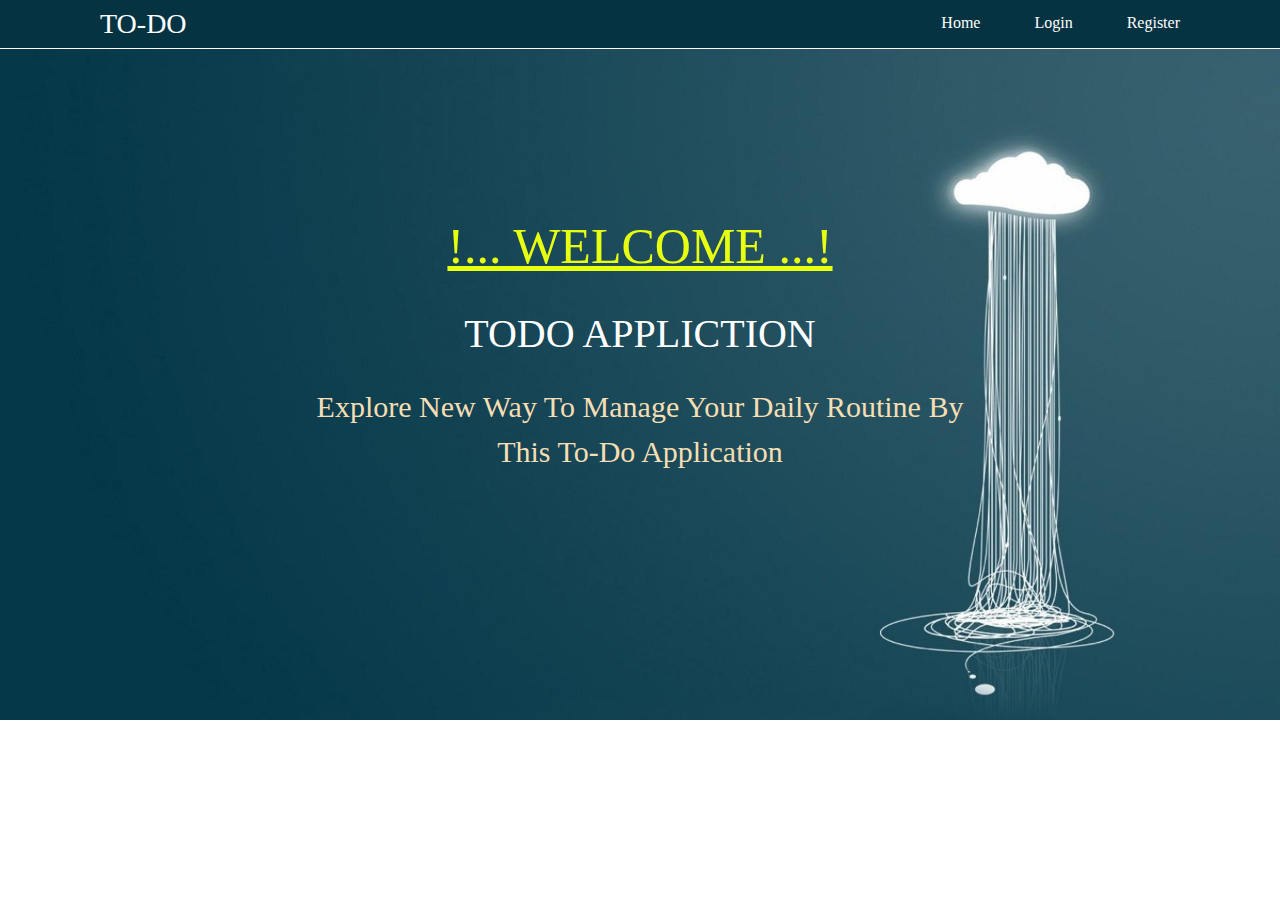
<file: index.html>
<!DOCTYPE html>
<html lang="en">

<head>
    <meta charset="UTF-8">
    <meta name="viewport" content="width=device-width, initial-scale=1.0">
    <title>Document</title>
    <link rel="stylesheet" href="css/reset.css">
    <link rel="stylesheet" href="css/index.css">
</head>

<body>

    <div class="container">
        <header>
            <h2>TO-DO</h2>
            <div class="menu">
                <a href="">Home</a>
                <a href="login.html">Login</a>
                <a href="register.html">Register</a>
            </div>
        </header>

        <section class="main">

            <h1>!... WELCOME ...!</h1>
            <h3>TODO APPLICTION</h3>

            <p>Explore New Way To Manage Your Daily Routine By This To-Do Application </p>

        </section>

    </div>

</body>

</html>
</file>
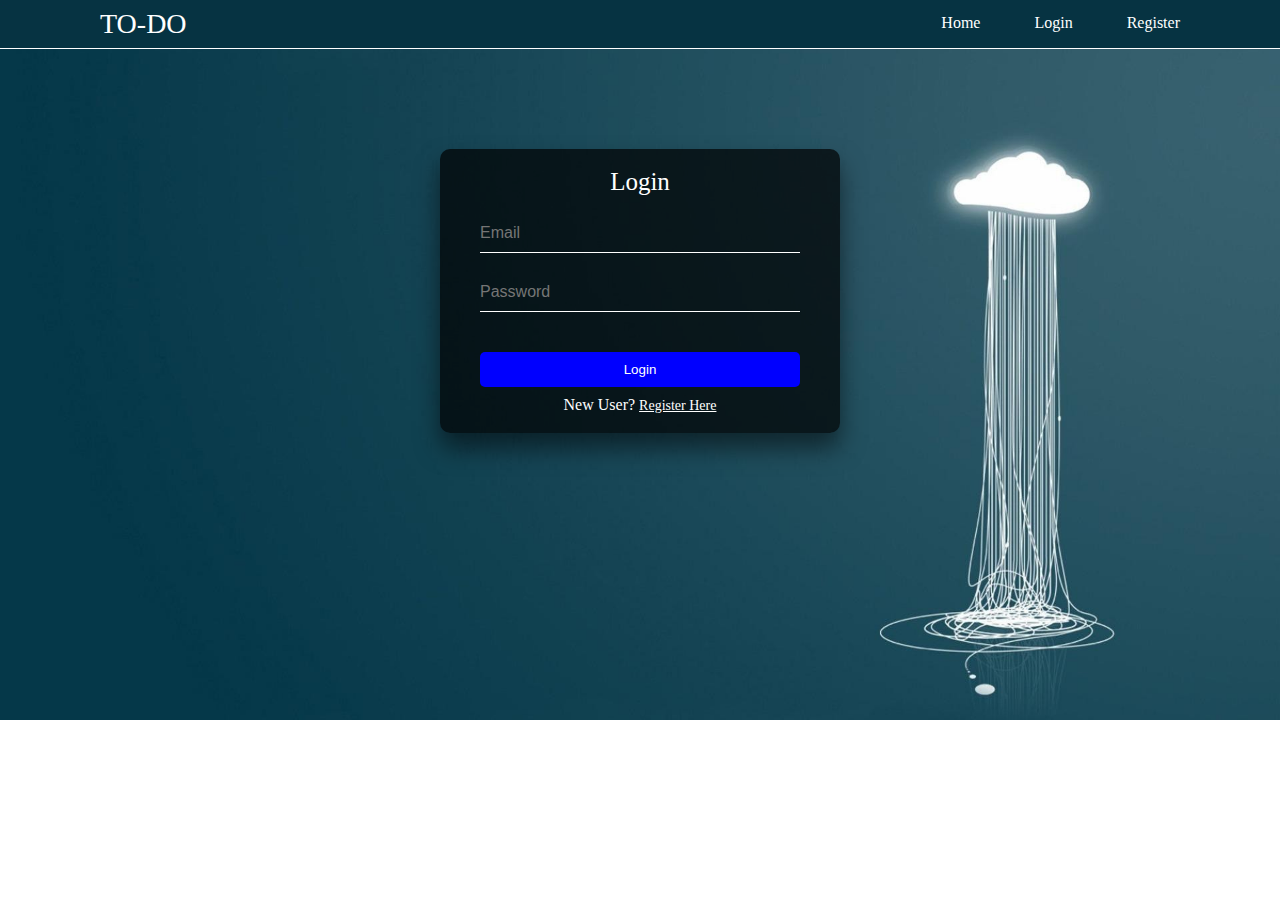
<file: editTask.html>
<!DOCTYPE html>
<html lang="en">

<head>
    <meta charset="UTF-8">
    <meta name="viewport" content="width=device-width, initial-scale=1.0">
    <title>Document</title>
    <link rel="stylesheet" href="css/reset.css">
    <link rel="stylesheet" href="css/newTask.css">
</head>

<body onload=" return checkAccess()">

    <div class="container">
        <header>
            <h2>TO-DO</h2>
            <img src="images/profile.png" id="profile" alt="">
            <div class="menu">
                <a href="todo.html">Board</a>
                <a href="profile.html">Profile</a>
            </div>
        </header>

        <section class="main">
            <div class="reg">
                <form onsubmit="edit()" action="todo.html">
                    <h2>Edit Task</h2>
                    <div class="inputbox">
                        <label for="task">Title <span class="star">*</span> : </label><br>
                        <input type="text" name="task" id="task" required>

                        <div>
                            <label for="">Category : </label><br>
                            <select name="" id="category">
                                <option value="Personal">Personal</option>
                                <option value="Office">Office</option>
                                <option value="Other">Other</option>
                            </select>
                        </div>

                        <label for="">Start Date : </label>
                        <input type="date" name="startDate" oninput="setEndDate(this.value)" min="" id="startDate">

                        <label for="">End Date : </label>
                        <input type="date" oninput="setRemDate(this.value)" name="endDate" id="endDate">

                        <label for="">Reminder : </label>
                        <span onclick="checkRadio('Yes')"><input type="radio" name="rem" id="yesRadio" value="Yes"
                                onclick="getRem(this.value)">Yes</span>
                        <span onclick="checkRadio('No')"><input type="radio" name="rem" id="noRadio" value="No"
                                onclick="getRem(this.value)">No </span><br>

                        <div id="rem" style="display: none;">
                            <label for="">Reminder Date : </label>
                            <input type="date" name="remDate" min="" id="remDate">
                        </div>

                        <input type="hidden" name="status" id="status" value="Pending">
                        <label for="">Privacy : </label>
                        <span onclick="checkRadio('Public')"><input type="radio" name="privacy" id="pubRadio"
                                onclick="getRadio(this.value)">Public</span>
                        <span onclick="checkRadio('Private')"><input type="radio" name="privacy" id="priRadio"
                                onclick="getRadio(this.value)">Private</span>
                    </div>

                    <div class="bottom">
                        <input type="Submit" id="submit" value="Submit">
                    </div>
                </form>
            </div>

        </section>

    </div>
    <script src="js/editTask.js"></script>

</body>

</html>
</file>
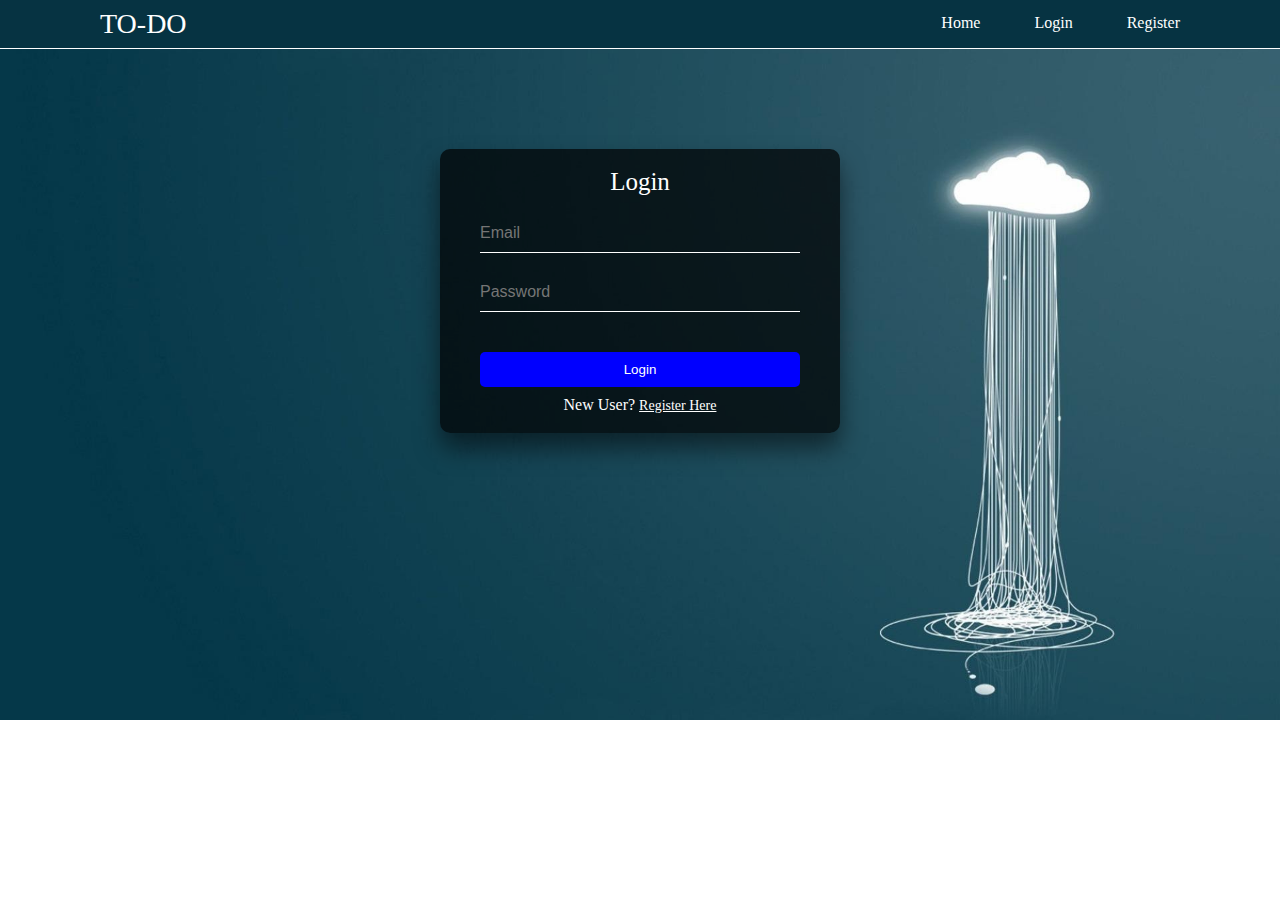
<file: login.html>
<!DOCTYPE html>
<html lang="en">

<head>
    <meta charset="UTF-8">
    <meta name="viewport" content="width=device-width, initial-scale=1.0">
    <title>Document</title>
    <link rel="stylesheet" href="css/reset.css">
    <link rel="stylesheet" href="css/login.css">
</head>

<body>

    <div class="container">
        <header>
            <h2>TO-DO</h2>
            <div class="menu">
                <a href="index.html">Home</a>
                <a href="">Login</a>
                <a href="register.html">Register</a>
            </div>
        </header>

        <section class="main">
            <div class="reg">
                <h2>Login</h2>
                <form onsubmit="return loginUser()" action="todo.html">
                    <div class="inputbox">
                        <input type="text" name="email" placeholder="Email" id="email" required>

                        <input type="password" name="pwd" placeholder="Password" id="pwd" required>

                        <p id="msg"></p>
                    </div>

                    <div class="bottom">
                        <input type="Submit" value="Login">
                        New User? <a href="register.html">Register Here</a>
                    </div>
                </form>
            </div>
        </section>

    </div>
    <script src="js/login.js"></script>

</body>

</html>
</file>
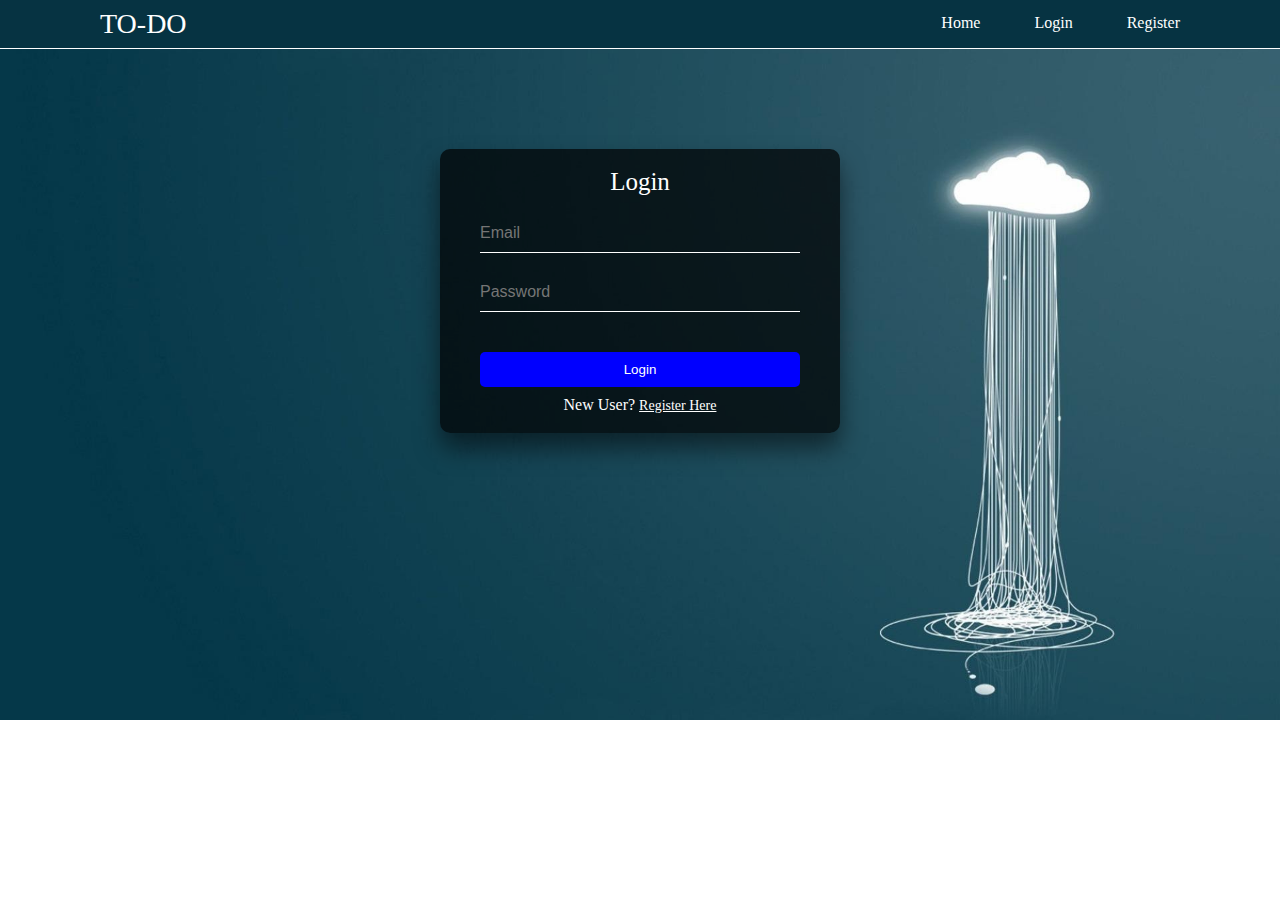
<file: newTask.html>
<!DOCTYPE html>
<html lang="en">

<head>
    <meta charset="UTF-8">
    <meta name="viewport" content="width=device-width, initial-scale=1.0">
    <title>Document</title>
    <link rel="stylesheet" href="css/reset.css">
    <link rel="stylesheet" href="css/newTask.css">
</head>

<body onload="return checkAccess()">

    <div class="container">
        <header>
            <h2>TO-DO</h2>
            <img src="images/profile.png" id="profile" alt="">
            <div class="menu">
                <a href="todo.html">Board</a>
                <a href="profile.html">Profile</a>
            </div>
        </header>

        <section class="main">
            <div class="reg">
                <form onsubmit="addTask()" action="todo.html">
                    <h2>Add New Task</h2>
                    <div class="inputbox">
                        <label for="task">Title <span class="star">*</span> : </label><br>
                        <input type="text" name="task" id="task" required>

                        <div>
                            <label for="">Category : </label><br>
                            <select name="" id="category">
                                <option value="Personal">Personal</option>
                                <option value="Office">Office</option>
                                <option value="Other">Other</option>
                            </select>
                        </div>

                        <label for="">Start Date : </label>
                        <input type="date" name="startDate" oninput="setEndDate(this.value)" min="" id="startDate">

                        <label for="">End Date : </label>
                        <input type="date" oninput="setRemDate(this.value)" name="endDate" id="endDate">

                        <label for="">Reminder : </label>
                        <span onclick="checkRadio('Yes')"><input type="radio" name="rem" id="yesRadio" value="Yes"
                                onclick="getRem(this.value)">Yes</span>
                        <span onclick="checkRadio('No')"><input type="radio" name="rem" id="noRadio" value="No"
                                onclick="getRem(this.value)" checked>No</span> <br>

                        <div id="rem" style="display: none;">
                            <label for="">Reminder Date : </label>
                            <input type="date" name="remDate" min="" id="remDate">
                        </div>

                        <input type="hidden" name="status" id="status" value="Pending">
                        <label for="">Privacy : </label>
                        <span onclick="checkRadio('Public')"><input type="radio" name="privacy" id="pubRadio"
                                value="Public" onclick="getRadio(this.value)">Public</span>
                        <span onclick="checkRadio('Private')"><input type="radio" name="privacy" id="priRadio"
                                value="Private" onclick="getRadio(this.value)" checked>Private</span>
                    </div>

                    <div class="bottom">
                        <input type="Submit" id="submit" value="Submit">
                    </div>
                </form>
            </div>

        </section>

    </div>
    <script src="js/newTask.js"></script>


</body>

</html>
</file>
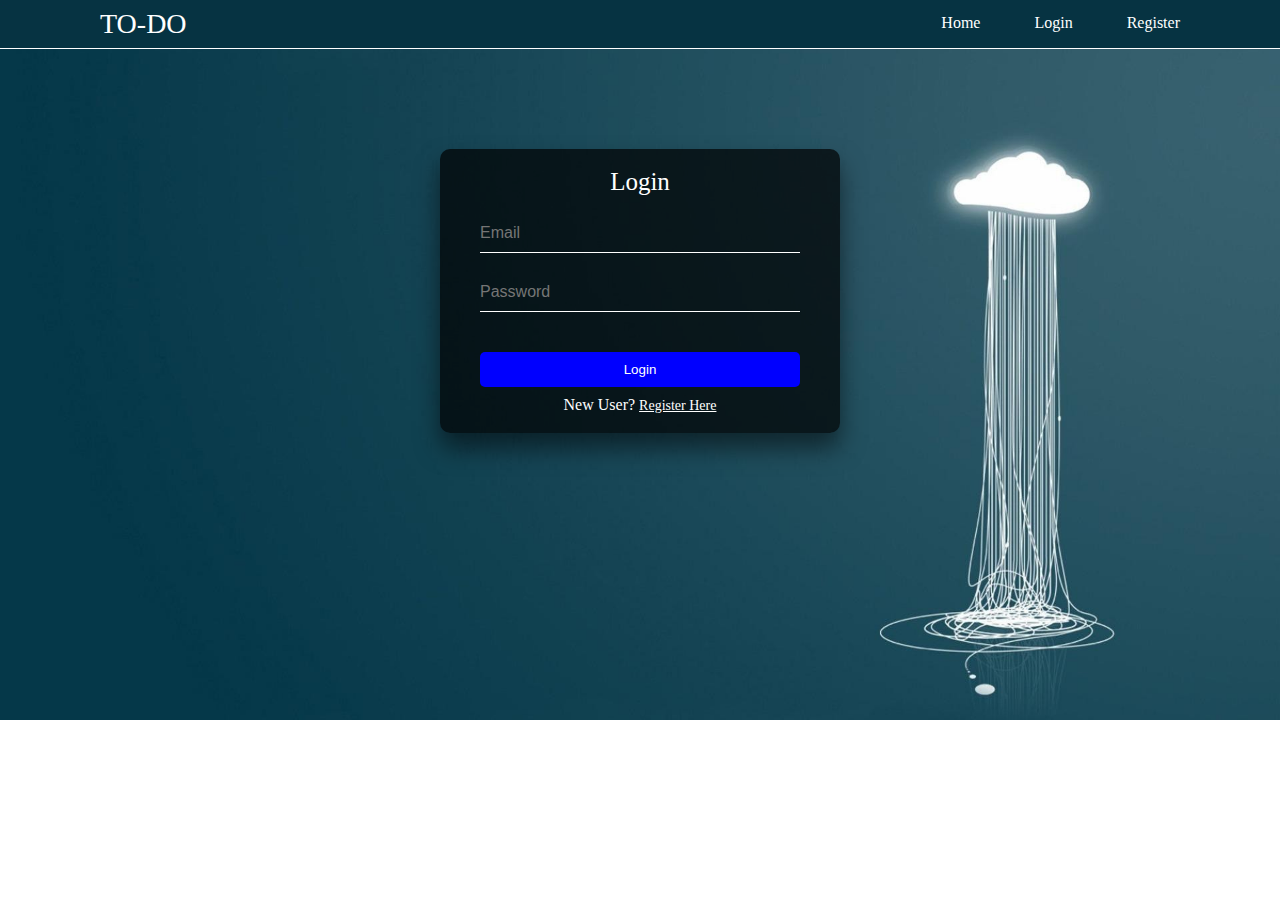
<file: profile.html>
<!DOCTYPE html>
<html lang="en">

<head>
    <meta charset="UTF-8">
    <meta name="viewport" content="width=device-width, initial-scale=1.0">
    <title>Document</title>
    <link rel="stylesheet" href="css/reset.css">
    <link rel="stylesheet" href="css/profile.css">
</head>

<body onload=" return checkAccess()">

    <div class="container">
        <header>
            <h2>TO-DO</h2>
            <div class="menu">
                <a href="todo.html">Board</a>
                <a onclick="return logout()" href="login.html">Logout</a>
            </div>
        </header>

        <section class="main">
            <div class="reg">
                <h2>Your Profile</h2>
                <div class="image">
                    <img src="" id="img" alt="">
                </div>
                <div class="inputbox">
                    <input type="text" name="fname" placeholder="First Name*" id="fname" readonly required>

                    <input type="text" name="lname" placeholder="Last Name*" id="lname" readonly required>

                    <input type="email" name="email" oninput="emailCheck(this.value)" placeholder="e-Mail*" id="email"
                        readonly required>

                    <textarea name="addr" placeholder="Address" id="addr" readonly></textarea>

                    Gender :
                    <span onclick="checkRadio('M')"><input type="radio" name="gender" value="M" id="genM"
                            onclick="getRadio(this.value)">Male</span>
                    <span onclick="checkRadio('F')"><input type="radio" name="gender" value="F" id="genF"
                            onclick="getRadio(this.value)">Female</span>

                </div>



                <label for="" id="propic" style="display: none;">Change Profile Pic : </label>
                <input type="file" name="" id="inputfile" onchange="addProfilePic()" style="display: none;">

                <div class="bottom">
                    <input type="Submit" id="submit" value="Save Changes" style="display: none;">
                    <input type="Submit" id="edit" value="Edit Profile">
                </div>
            </div>
        </section>

    </div>
    <script src="js/profile.js"></script>

</body>

</html>
</file>
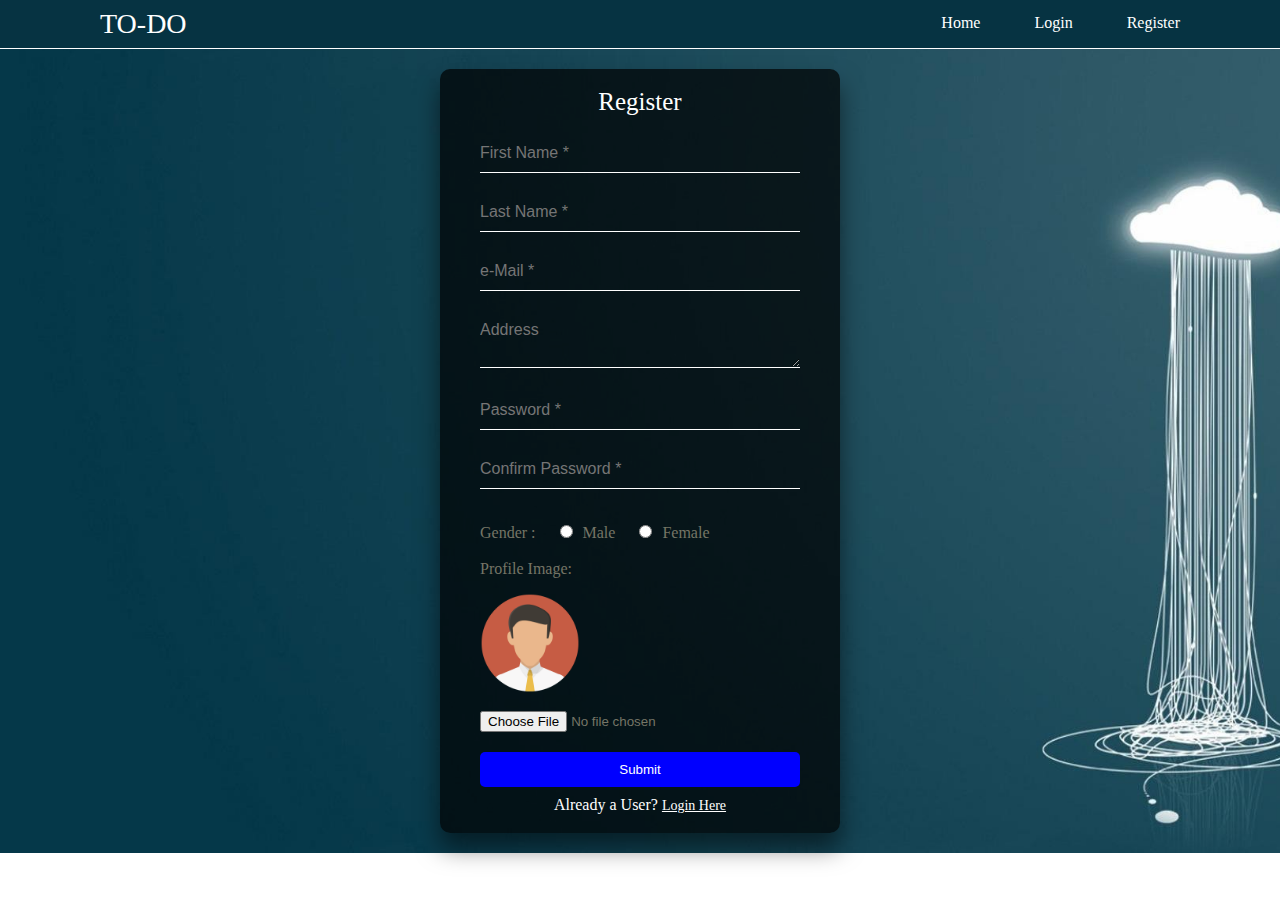
<file: register.html>
<!DOCTYPE html>
<html lang="en">

<head>
    <meta charset="UTF-8">
    <meta name="viewport" content="width=device-width, initial-scale=1.0">
    <title>Document</title>
    <link rel="stylesheet" href="css/reset.css">
    <link rel="stylesheet" href="css/register.css">
</head>

<body onload="clear()">
    <div class="container">
        <header>
            <h2>TO-DO</h2>
            <div class="menu">
                <a href="index.html">Home</a>
                <a href="login.html">Login</a>
                <a href="">Register</a>
            </div>
        </header>

        <section class="main">
            <div class="reg">
                <h2>Register</h2>
                <form onsubmit="return registerUser()" action="login.html">
                    <div class="inputbox">
                        <input type="text" name="fname" placeholder="First Name *" id="fname" required>

                        <input type="text" name="lname" placeholder="Last Name *" id="lname" required>

                        <input type="email" name="email" value="" oninput="return emailCheck(this.value)"
                            placeholder="e-Mail *" id="email" required>

                        <p id="emailCheck"></p>

                        <textarea name="addr" placeholder="Address" id="addr"></textarea>

                        <div class="tooltip">
                            <input type="password" name="pwd" oninput="pwdValid(this.value)" placeholder="Password *"
                                id="pwd" required>
                            <span class="tooltiptext" id="tooltiptext">
                                Password must have minimum 8 characters<br>
                                Must contain at least- <br>
                                1. A uppercase letter <br>
                                2. A lowercase letter <br>
                                3. A number <br>
                                4. A special symbol
                            </span>
                        </div>

                        <input type="password" name="user" placeholder="Confirm Password *" oninput="pwdCheck()"
                            id="conpwd" required>

                        <p id="pwdCheck"></p><br>
                        Gender :
                        <span onclick="checkRadio('M')"><input type="radio" name="gender" value="M" id="genM"
                                onclick="getRadio(this.value)">Male</span>
                        <span onclick="checkRadio('F')"><input type="radio" name="gender" value="F" id="genF"
                                onclick="getRadio(this.value)">Female</span>
                    </div>

                    <div class="profile">
                        Profile Image:<br><br>
                        <img src="images/profile.png" id="profile" alt="">
                        <input type="file" name="profile" id="file" value="images/profile.png"
                            onchange="addProfilePic()">
                    </div>

                    <div class="bottom">
                        <input type="Submit" id="submit" value="Submit">
                        Already a User? <a href="login.html">Login Here</a>
                    </div>
                </form>
            </div>
        </section>

    </div>
    <script src="js/register.js"></script>
</body>

</html>
</file>
<file: css/index.css>
* {
    box-sizing: border-box;
}

body {
    height: 100%;
    width: 100%;
    background-image: url("../images/profession.jpg");
    background-repeat: no-repeat;
    background-size: cover;
}

header {
    overflow: hidden;
    padding: 10px 100px;
    background-color: #063342;
    border-bottom: 1px solid white;
    color: white;
    width: 100%;
}

header h2 {
    float: left;
    font-size: 28px;
}

.menu {
    float: right;
    padding: 5px 0;
}

.menu a {
    text-decoration: none;
    margin-left: 50px;
    color: white;
}

.main {
    padding: 150px 300px;
    text-align: center;
    color: #e7ff11;
}

h1 {
    font-size: 50px;
    line-height: 1.5;
    padding: 10px 0;
    text-decoration: underline;
}

h3 {
    font-size: 40px;
    line-height: 1.5;
    padding: 10px 0;
    color: white;
}

p {
    font-size: 30px;
    line-height: 1.5;
    color: wheat;
    padding: 10px 0;
}
</file>
<file: css/newTask.css>
* {
    box-sizing: border-box;
}

body {
    height: 100%;
    width: 100%;
    background-image: url("../images/profession.jpg");
    background-repeat: no-repeat;
    background-size: cover;
}

header {
    overflow: hidden;
    padding: 5px 100px 0;
    background-color: #063342;
    border-bottom: 1px solid white;
    color: white;
    width: 100%;
    position: relative;
    height: 50px;
}

header h2 {
    float: left;
    font-size: 28px;
    margin-top: 5px;
}

header img {
    width: 40px;
    height: 40px;
    position: absolute;
    right: 280px;
    border-radius: 50%;
}

.menu {
    float: right;
    padding: 0;
    margin-top: 10px;
}

.menu a {
    text-decoration: none;
    margin-left: 50px;
    color: white;
}

.main {
    padding: 50px;
}

.reg {
    padding: 20px 40px;
    width: 400px;
    background: rgba(0, 0, 0, .7);
    box-shadow: 0 15px 25px rgba(0, 0, 0, .5);
    border-radius: 10px;
    color: #757566;
    margin: auto;
}

.inputbox {
    margin-bottom: 20px;
}

.reg h2 {
    margin: 0 0 20px;
    font-size: 25px;
    padding: 0;
    color: white;
    text-align: center;
    border: none;
}

.reg .inputbox input {
    width: 100%;
    padding: 10px 0;
    font-size: 16px;
    color: white;
    margin-bottom: 20px;
    border: none;
    border-bottom: 1px solid white;
    outline: none;
    background: transparent;
}

.bottom {
    text-align: center;
    color: white;
    overflow: hidden;
}

.reg input[type="Submit"], select {
    color: white;
    border: none;
    width: 100%;
    outline: none;
    background: #2c5666;
    padding: 10px 20px;
    border-radius: 5px;
    cursor: pointer;
    float: right;
    margin-bottom: 10px;
    cursor: pointer;
}

label {
    color: white;
    font-size: 16px;
}

select {
    margin: 10px 0 20px;
}

.reg input[type="date"] {
    margin-bottom: 20px;
}

.reg input[type="radio"] {
    width: auto;
    margin: 10px 10px 20px;
}

.star {
    color: red;
}

span {
    cursor: pointer;
}
</file>
<file: css/login.css>
* {
    box-sizing: border-box;
}

body {
    height: 100%;
    width: 100%;
    background-image: url("../images/profession.jpg");
    background-repeat: no-repeat;
    background-size: cover;
}

header {
    overflow: hidden;
    padding: 10px 100px;
    background-color: #063342;
    border-bottom: 1px solid white;
    color: white;
    width: 100%;
}

header h2 {
    float: left;
    font-size: 28px;
}

.menu {
    float: right;
    padding: 5px 0;
}

.menu a {
    text-decoration: none;
    margin-left: 50px;
    color: white;
}

.main {
    padding: 100px;
}

.reg {
    padding: 20px 40px;
    width: 400px;
    background: rgba(0, 0, 0, .7);
    box-shadow: 0 15px 25px rgba(0, 0, 0, .5);
    border-radius: 10px;
    color: #757566;
    margin: auto;
}

.inputbox {
    margin-bottom: 20px;
}

.reg h2 {
    margin: 0 0 20px;
    font-size: 25px;
    padding: 0;
    color: white;
    text-align: center;
    border: none;
}

.reg .inputbox input {
    width: 100%;
    padding: 10px 0;
    font-size: 16px;
    color: white;
    margin-bottom: 20px;
    border: none;
    border-bottom: 1px solid white;
    outline: none;
    background: transparent;
}

.bottom {
    text-align: center;
    color: white;
}

.reg input[type="Submit"] {
    background: transparent;
    color: white;
    border: none;
    width: 100%;
    outline: none;
    background: blue;
    padding: 10px 20px;
    border-radius: 5px;
    cursor: pointer;
    float: right;
    margin-bottom: 10px;
    cursor: pointer;
}

.reg a {
    color: white;
    font-size: 14px;
}

p {
    color: red;
}
</file>
<file: css/profile.css>
* {
    box-sizing: border-box;
}

body {
    height: 100%;
    width: 100%;
    background-image: url("../images/profession.jpg");
    background-repeat: no-repeat;
    background-size: cover;
}

header {
    overflow: hidden;
    padding: 10px 100px;
    background-color: #063342;
    border-bottom: 1px solid white;
    color: white;
    width: 100%;
}

header h2 {
    float: left;
    font-size: 28px;
}

.menu {
    float: right;
    padding: 5px 0;
}

.menu a {
    text-decoration: none;
    margin-left: 50px;
    color: white;
}

.main {
    padding: 50px;
}

.reg {
    padding: 20px 40px;
    width: 400px;
    background: rgba(0, 0, 0, .7);
    box-shadow: 0 15px 25px rgba(0, 0, 0, .5);
    border-radius: 10px;
    color: #757566;
    margin: auto;
}

.inputbox {
    margin-bottom: 20px;
}

.reg h2 {
    margin: 0 0 20px;
    font-size: 25px;
    padding: 0;
    color: white;
    text-align: center;
    border: none;
}

.reg .inputbox input {
    width: 100%;
    padding: 10px 0;
    font-size: 16px;
    color: white;
    margin-bottom: 20px;
    border: none;
    border-bottom: 1px solid white;
    outline: none;
    background: transparent;
}

.image {
    text-align: center;
    padding: 20px;
}

.image img {
    height: 180px;
    width: 180px;
    border-radius: 50%;
}

.bottom {
    text-align: center;
    color: white;
    overflow: hidden;
}

.reg input[type="Submit"] {
    background: transparent;
    color: white;
    border: none;
    width: 100%;
    outline: none;
    background: blue;
    padding: 10px 20px;
    border-radius: 5px;
    cursor: pointer;
    float: right;
    margin-bottom: 10px;
    cursor: pointer;
}

.reg .inputbox textarea {
    width: 100%;
    padding: 10px 0;
    font-size: 16px;
    color: white;
    margin-bottom: 20px;
    border: none;
    border-bottom: 1px solid white;
    outline: none;
    background: transparent;
    font-family: sans-serif;
}

.reg input[type="radio"] {
    width: auto;
    margin: 0 10px;
}

#propic {
    margin-bottom: 10px;
}

#inputfile {
    margin-bottom: 20px;
}

span {
    cursor: pointer;
}
</file>
<file: css/register.css>
* {
    box-sizing: border-box;
}

body {
    background-image: url("../images/profession.jpg");
    height: 100%;
    width: 100%;
    background-repeat: no-repeat;
    background-size: cover;
}

header {
    overflow: hidden;
    padding: 10px 100px;
    background-color: #063342;
    border-bottom: 1px solid white;
    color: white;
    width: 100%;
}

header h2 {
    float: left;
    font-size: 28px;
}

.menu {
    float: right;
    padding: 5px 0;
}

.menu a {
    text-decoration: none;
    margin-left: 50px;
    color: white;
}

.main {
    padding: 20px;
    height: 100%;
}

.reg {
    padding: 20px 40px;
    width: 400px;
    background: rgba(0, 0, 0, .7);
    box-shadow: 0 15px 25px rgba(0, 0, 0, .5);
    border-radius: 10px;
    color: #757566;
    margin: auto;
}

.inputbox {
    margin-bottom: 20px;
}

.reg h2 {
    margin: 0 0 20px;
    font-size: 25px;
    padding: 0;
    color: white;
    text-align: center;
    border: none;
}

.reg .inputbox textarea {
    width: 100%;
    padding: 10px 0;
    font-size: 16px;
    color: white;
    margin-bottom: 20px;
    border: none;
    border-bottom: 1px solid white;
    outline: none;
    background: transparent;
    font-family: sans-serif;
}

.reg .inputbox input {
    width: 100%;
    padding: 10px 0;
    font-size: 16px;
    color: white;
    margin-bottom: 20px;
    border: none;
    border-bottom: 1px solid white;
    outline: none;
    background: transparent;
}

.reg input[type="radio"] {
    width: auto;
    margin: 0 10px 0 20px;
}

.reg input[type="file"] {
    width: auto;
    margin: 15px 0 20px;
}

.tooltip {
    position: relative;
    width: 100%;
    display: inline-block;
}

.tooltip .tooltiptext {
    visibility: hidden;
    width: 250px;
    background-color: black;
    color: #e5e5e5;
    line-height: 1.5;
    border-radius: 6px;
    padding: 5px;
    position: absolute;
    z-index: 1;
    top: -100%;
    left: 105%;
    opacity: 0;
    transition: opacity 1s;
}

.tooltip .tooltiptext::after {
    content: "";
    position: absolute;
    top: 50%;
    right: 100%;
    margin-top: -5px;
    border-width: 5px;
    border-style: solid;
    border-color: transparent black transparent transparent;
}

.reg input:required {
    box-shadow: none;
}

p {
    color: red;
}

.bottom {
    text-align: center;
    color: white;
}

.reg input[type="Submit"] {
    background: transparent;
    color: white;
    border: none;
    width: 100%;
    outline: none;
    background: blue;
    padding: 10px 20px;
    border-radius: 5px;
    cursor: pointer;
    float: right;
    margin-bottom: 10px;
    cursor: pointer;
}

.reg a {
    color: white;
    font-size: 14px;
}

img {
    width: 100px;
    height: 100px;
}

span {
    cursor: pointer;
}
</file>
